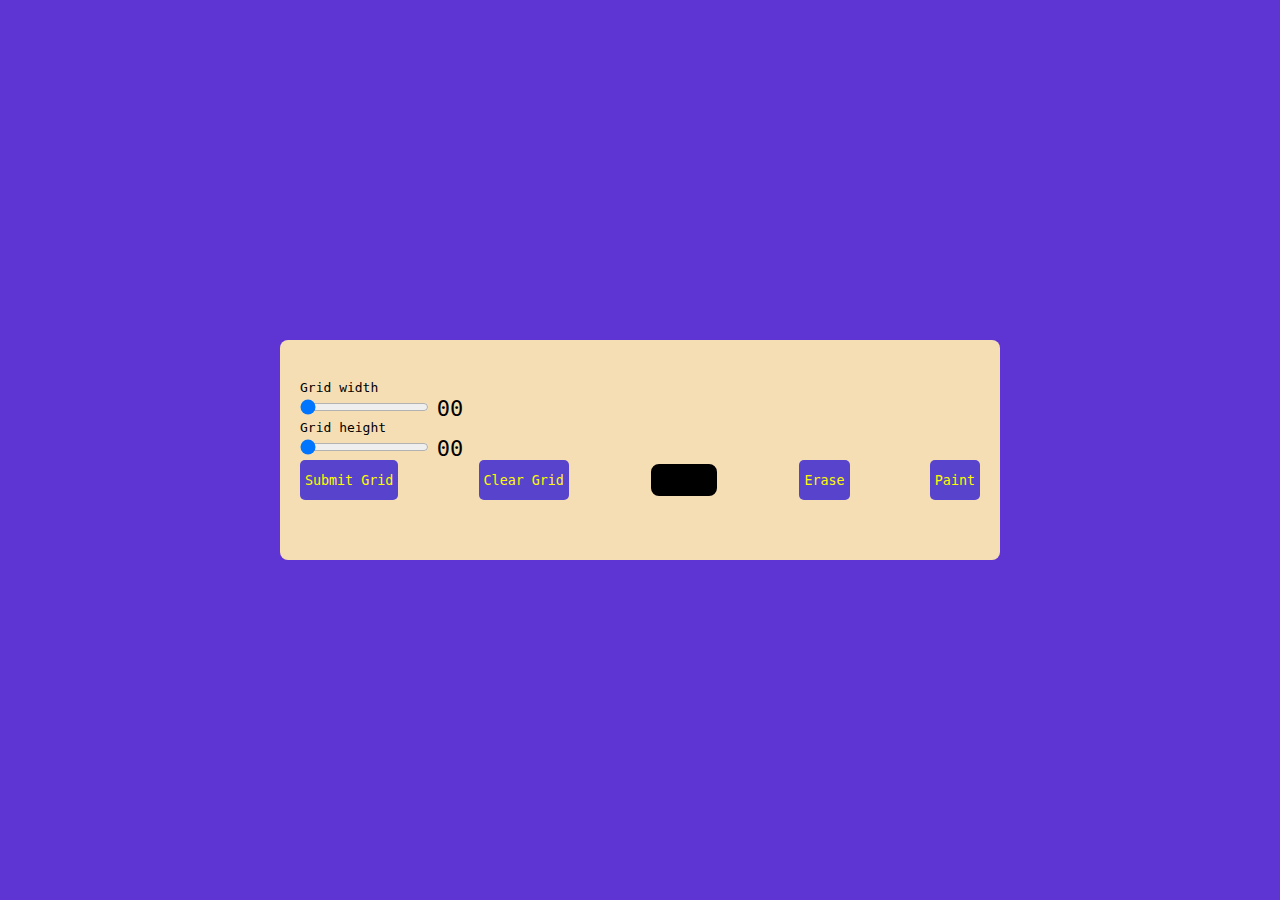
<file: first_ArtProject/index.html>
<!DOCTYPE html>
<html lang="en">
<head>
    <meta charset="UTF-8">
    <meta name="viewport" content="width=device-width, initial-scale=1.0">
    <link rel="stylesheet" href="style.css">
    <title>#1 - Pixel art</title>
</head>
<body>
    <div class="wrapper">
        <div class="options">
            <div class="opt-wrapper">
                <div class="slider">
                    <label for="width-range">Grid width</label>
                    <input type="range" id="width-range" min="1" max="35">
                    <span id="width-value">00</span>
                </div>
                <div class="slider">
                    <label for="height-range">Grid height</label>
                    <input type="range" id="height-range" min="1" max="35">
                    <span id="height-value">00</span>
                </div>
            </div>
            <div class="opt-warpper">
                <button id="submit-grid">Submit Grid</button>
                <button id="clear-grid">Clear Grid</button>

                <input type="color" id="color-input">

                <button id="erase-btn">Erase</button>
                <button id="paint-btn">Paint</button>



            </div>
        </div>
        <div class="container"></div>
    </div>





    <script src="index.js"></script>
</body>
</html>
</file>
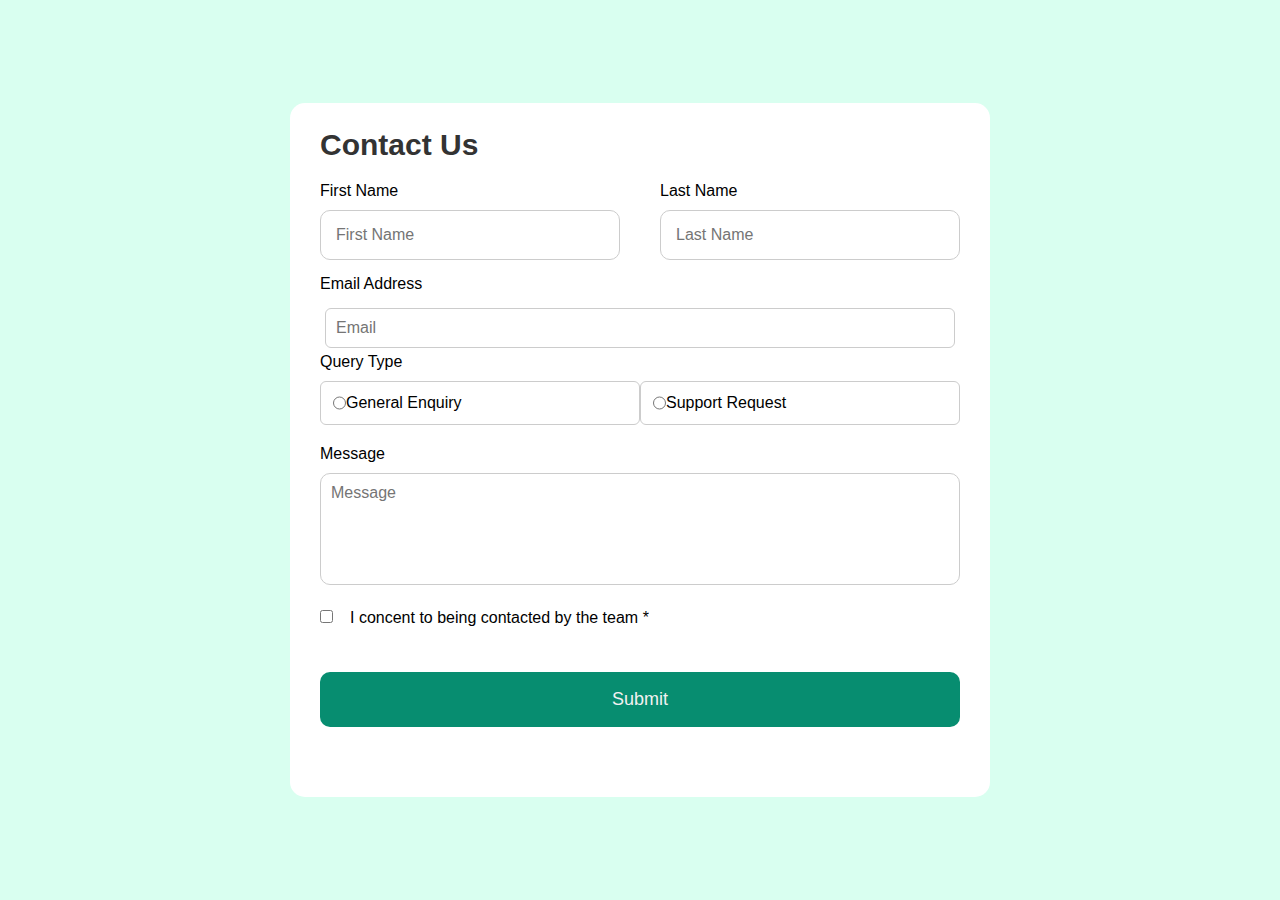
<file: form_CSS_HTML/index.html>
<!DOCTYPE html>
<html lang="en">

<head>
    <meta charset="UTF-8">
    <meta name="viewport" content="width=device-width, initial-scale=1.0">
    <title>Document</title>
    <link rel="stylesheet" href="style.css">
</head>

<body>

    <div class="container">
        <h1>Contact Us</h1>
        <form action="#" method="post">
            <div class="user-details">
                <div class="wrap">
                    <div class="input-box">
                        <label for="fName" class="details">First Name</label>
                        <input type="text" name="fName" id="fName" placeholder="First Name">
                    </div>
                    <div class="input-box">
                        <label for="lName" class="details">Last Name</label>
                        <input type="text" name="lName" id="lName" placeholder="Last Name">
                    </div>
                </div>

                <label for="email">Email Address</label>
                <div class="email-box">
                    <input type="email" placeholder="Email">
                </div>

                <label for="query" class="gender-title">Query Type</label>

                <div class="gender">
                    <div class="category">
                        <input type="radio" id="general" name="query" value="general">
                        <label for="general" class="details">General Enquiry</label>
                    </div>
                    <div class="category">
                        <input type="radio" id="support" name="query" value="support">
                        <label for="support" class="details">Support Request</label>
                    </div>
                </div>

                <label for="message" class="details">Message</label>
                <div class="box">
                    <textarea name="message" id="message" cols="30" rows="5" placeholder="Message"></textarea>
                </div>

                <div class="checkbox">
                    <div class="first">
                        <input type="checkbox" name="consent" id="consent" value="yes">
                    </div>
                    <div class="second">
                        <label for="consent" class="details"> I concent to being contacted by the team *</label>
                    </div>

                </div>

                <div class="button">
                    <button type="submit">Submit</button>
                </div>
            </div>
        </form>
    </div>
</body>

</html>
</file>
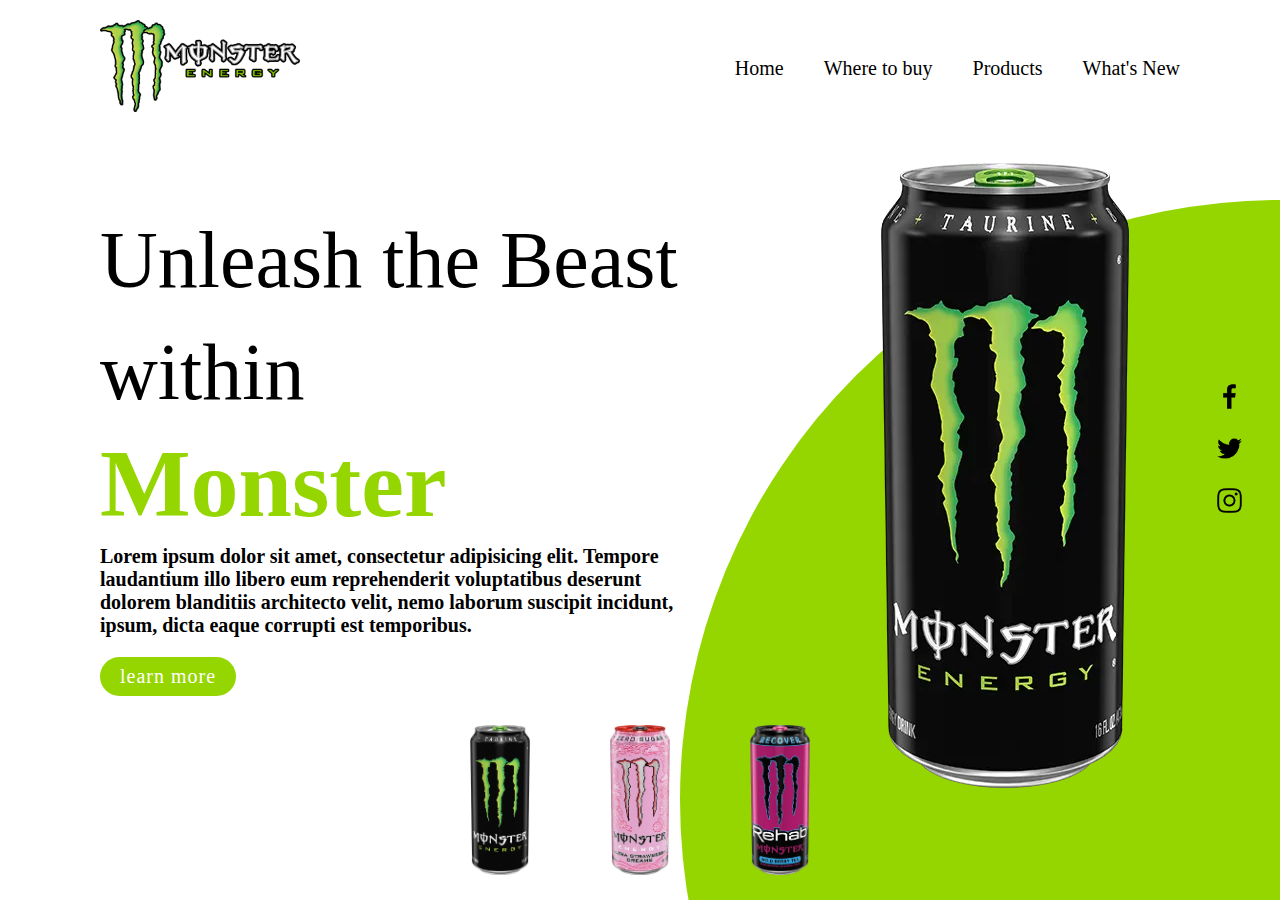
<file: landing page/index.html>
<!DOCTYPE html>
<html lang="en">
<head>
    <meta charset="UTF-8">
    <meta name="viewport" content="width=device-width, initial-scale=1.0">
    <title>Monster Energy</title>
    <link rel="stylesheet" href="style.css">
</head>
<body>
    <section>
        <div class="circle"></div>
        <header>
            <a href="#" class="logo"><img class="logo" src="images/logo.png"></a>
            <ul>
                <li><a href="#">Home</a></li>
                <li><a href="#">Where to buy</a></li>
                <li><a href="#">Products</a></li>
                <li><a href="#">What's New</a></li>
            </ul>
        </header>
        <div class="content">
            <div class="textBox">
                <h2>Unleash the Beast within<br><span>Monster</span></h2>
                <p>Lorem ipsum dolor sit amet, consectetur adipisicing elit. Tempore laudantium illo libero eum reprehenderit voluptatibus deserunt dolorem blanditiis architecto velit, nemo laborum suscipit incidunt, ipsum, dicta eaque corrupti est temporibus.</p>
                <a href="#">learn more</a>
            </div>
            <div class="imgBox">
                <img src="images/img1.png" class="monster">
            </div>
        </div>
        <ul class="thumb">
            <li><img src="images/img1.png" onclick="imgSlider('images/img1.png');changeCircleColor('#95D600')"></li>
            <li><img src="images/img2.png" onclick="imgSlider('images/img2.png');changeCircleColor('#eb7495')"></li>
            <li><img src="images/img3.png" onclick="imgSlider('images/img3.png');changeCircleColor('#d752b1')"></li>
        </ul>
        <ul class="sci">
            <li><a href="#"><img src="images/facebook.png"></a></li>
            <li><a href="#"><img src="images/twitter.png"></a></li>
            <li><a href="#"><img src="images/instagram.png"></a></li>
        </ul>
    </section>
    <script type="text/javascript">
        function imgSlider(anything){
            document.querySelector('.monster').src = anything
        }
        function changeCircleColor(color){
            const circle = document.querySelector('.circle');
            circle.style.background = color;
        }
    </script>
    
</body>
</html>
</file>
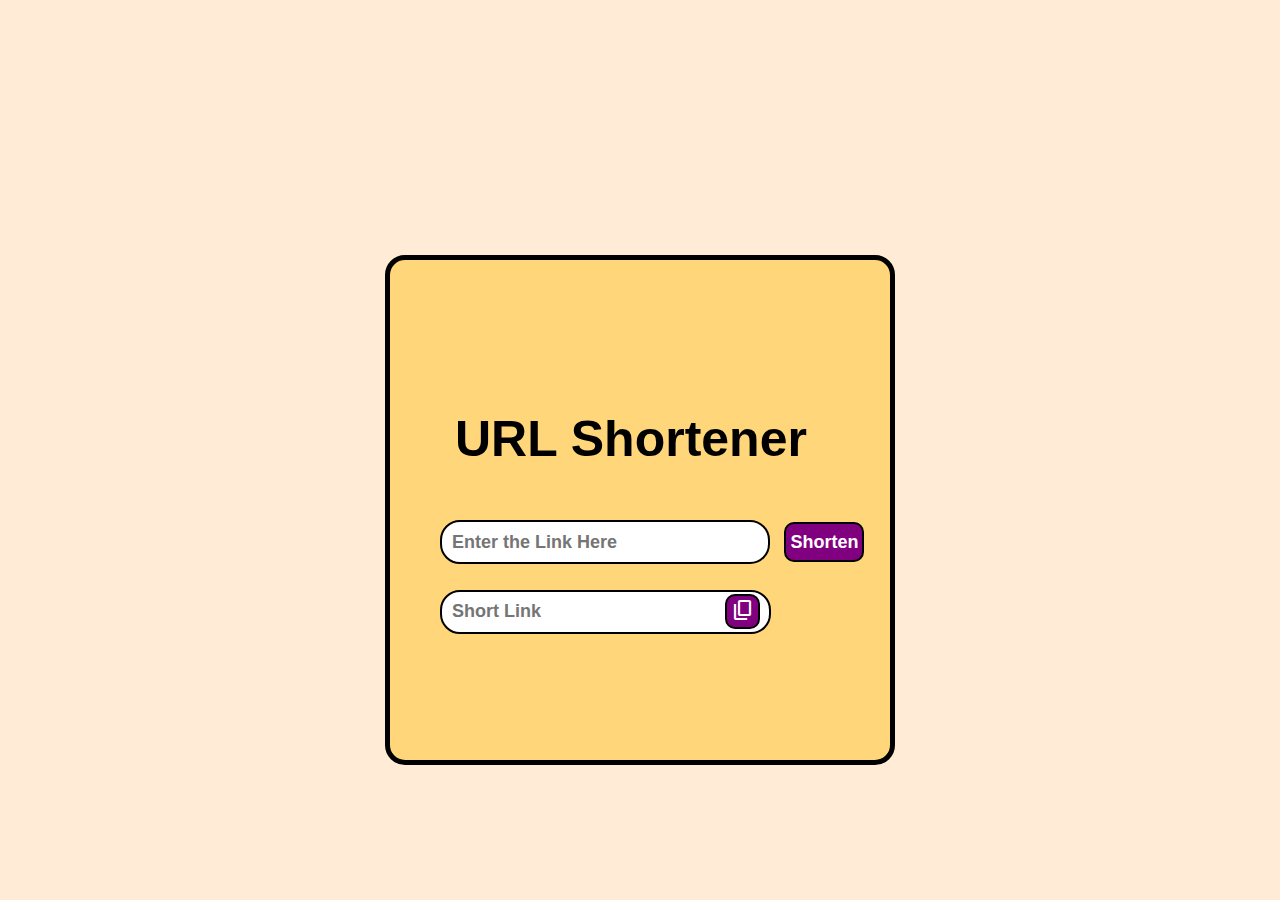
<file: CodeClause_URL_Shortner-main/URL Shortener/index.html>
<!DOCTYPE html>
<html lang="en">
<head>
    <meta charset="UTF-8">
    <meta http-equiv="X-UA-Compatible" content="IE=edge">
    <meta name="viewport" content="width=device-width, initial-scale=1.0">
    <link rel="stylesheet" href="style.css">
    <link rel="stylesheet" href="https://fonts.googleapis.com/css2?family=Material+Symbols+Outlined:opsz,wght,FILL,GRAD@48,400,0,0" />
    <link rel="shortcut icon" href="Icon/icon1.png" type="image/x-icon">
    <title>URL Shortener</title>
</head>
<body>
    <div class="main">
        <p>URL Shortener</p>
        <input type="text" placeholder="Enter the Link Here" id="longurl">
        <button id="shorten">Shorten</button><br>
        <input type="text" placeholder="Short Link" id="shorturl">
        <button id="copy">
            <span class="material-symbols-outlined">content_copy</span>
        </button>
    </div>
    <script src="logic.js"></script>
    <script src="copy.js"></script>
</body>
</html>
</file>
<file: first_ArtProject/style.css>
* {
    padding: 0;
    margin: 0;
    box-sizing: border-box;
    font-family: monospace;
}

body {
    background-color: rgb(94, 52, 211);
}

.wrapper {
    background: wheat;
    width: 80vmin;
    position: absolute;
    transform: translate(-50%, -50%);
    top: 50%;
    left: 50%;
    padding: 40px 20px;
    border-radius: 8px;
}

label {
    display: block;

}

span {
    position: relative;
    font-size: 22px;
    bottom: -1px;
}

.opt-warpper {
    display: flex;
    justify-content: space-between;
    margin-bottom: 20px;
    gap: 10px;
}

button {
    background-color: rgb(87, 67, 204);
    border: none;
    border-radius: 5px;
    padding: 5px;
    color: rgb(255, 251, 0);

}

input[type="color"] {
    -webkit-appearance: none;
    -moz-appearance: none;
    appearance: none;
    background-color: transparent;
    width: 70px;
    height: 40px;
    border: none;
    cursor: pointer;

}


input[type="color"]::-webkit-color-swatch {
    border-radius: 8px;
    border: 4px solid #000;
}

input[type="color"]::-moz-color-swatch {
    border-radius: 8px;
    border: 4px solid #000;
}

.gridCol {
    height: 1em;
    width: 1em;
    border: 1px solid white;
}

.gridRow {
    display: flex;
}

@media only screen and (max-width: 768px) {
    .gridCol {
        height: 0.8em;
        width: 0.8em;
    }
}
</file>
<file: form_CSS_HTML/style.css>
* {
    margin: 0;
    padding: 0;
    box-sizing: border-box;
    font-family: 'Poppins', sans-serif;
}

body {
    display: flex;
    justify-content: center;
    align-items: center;
    min-height: 100vh;
    background: #f1f1f1;
    background-color: #D9FFF0;
    /* padding: 10px; */
}

.container {
    max-width: 700px;
    width: 100%;
    padding: 25px 30px;
    border-radius: 15px;
    background-color: #ffffff;
}

h1 {
    font-size: 30px;
    font-weight: 600;
    color: #333;
    margin-bottom: 20px;
    position: relative;
}



.wrap {
    display: flex;
    justify-content: space-between;
    
}

.container form .input-box {
    margin-bottom: 15px;
    width: calc(100% / 2 - 20px);
}

.email-box {
    width: 100%;
    padding: 5px;
}

.email-box input {
    width: 100%;
    padding: 10px;
    border: 1px solid #ccc;
    border-radius: 6px;
    outline: none;
    font-size: 16px;
    margin-top: 10px;
}


form .user-details .input-box {

    margin-bottom: 20px 0 12px 0;

}

.container form .input-box input {
    height: 50px;
    width: 100%;

}

.user-details .input-box details {
    display: block;
    font-weight: 500;
    margin-bottom: 5px;
    color: #333;

}

.user-details .input-box input {
    height: 45px;
    width: 100%;
    outline: none;
    border: 1px solid #ccc;
    border-radius: 10px;
    padding-left: 15px;
    font-size: 16px;
    margin-top: 10px;
}

.gender {
    display: flex;
    width: 100%;
    margin: 10px 0 20px 0;
}

form .gender .gender-title {

    font-size: 20px;
    font-weight: 500;
}

form .gender .category {
    width: 80%;
    display: flex;
    justify-content: start;
    border: 1px solid #ccc;
    border-radius: 6px;
    padding: 12px;
}

textarea {
    width: 100%;
    padding: 10px;
    border: 1px solid #ccc;
    border-radius: 10px;
    outline: none;
    font-size: 16px;
    margin-top: 10px;
    resize: none;

}

form button {
    height: 55px;
    margin: 45px 0;
    width: 100%;
    background-color: #078D70;
    color: #f1f1f1;
    font-size: 18px;
    font-weight: 500;
    border-radius: 10px;
    border: none;

}

.checkbox {
    display:flex ;
    margin-top: 20px;

}
.first{
    float:left;
    width: 30px;
}
.second {
    overflow: hidden;
}
</file>
<file: landing page/style.css>
@import url('https://fonts.googleapis.com/css2?family=Pangolin&display=swap');

*{
    font-family: 'Pangolin Display', serif;
    margin: 0;
    padding: 0;
    box-sizing: border-box;
    font-size: 20px;
    font-weight: bold;
    
}
section{
    position: relative;
    width: 100%;
    min-height: 100vh;
    padding: 100px;
    display: flex;
    justify-content: space-between;
    align-items: center;
    background: #fff;
}
header
{
position: absolute;
top: 0;
left: 0;
width: 100%;
padding: 20px 100px;
display: flex;
justify-content: space-between;
align-items: center;
}
header .logo{
    position: relative;
    width: 10rem;
    
}
header ul
{
    position: relative;
    display: flex;
}
header ul li {
    list-style: none;
}

header ul li a {
    display: inline-block;
    color: #000000;
    font-weight: 400;
    margin-left: 40px;
    text-decoration: none;
}
.content{
    position: relative;
    width: 100%;
    display: flex;
    justify-content: space-between;
    align-items: center;
}
.content .textBox{
    position: relative;
    max-width: 600px;
}

.content .textBox h2{
    color: #000000;
    font-size: 4em;
    line-height: 1.4em;
    font-weight: 500;
}
.content .textBox h2 span{
    color: #95D600 ;
    font-size: 1.2em;
}
.content .textBox p{
    color: #000000;
}
.content .textBox a{
    display: inline-block;
    margin-top: 20px;
    padding: 8px 20px;
    background: #95D600 ;
    color: #fff;
    border-radius: 40px;
    font-weight: 500;
    letter-spacing: 1px;
    text-decoration: none;
}
.content .imgBox{
    width: 600px;
    display: flex;
    justify-content: flex-end;
    padding-right: 50px;
    margin-top: 50px;
}
.content .imgBox img {
    max-width: 340px;
}
.thumb{
    position: absolute;
    left: 50%;
    bottom: 20px;
    transform: translateX(-50%);
    display: flex;
}
.thumb li{
    list-style: none;
    display: inline-block;
    margin: 0 40px;
    cursor: pointer;
    transition: 0.5s;
}
.thumb li:hover{
    transform: translateY(-15px);
}
.thumb li img {
    max-width: 60px;
}
.sci{
    position: absolute;
    top: 50%;
    right: 30px;
    transform: translateY(-50%);
    display: flex;
    justify-content: center;
    align-items: center;
    flex-direction: column;
}
.sci li {
    list-style: none;
}
.sci li a{
    display: inline-block;
    margin: 5px 0;
    transform: scale(0.6);
}
.circle{
    position: absolute;
    top: 0;
    left: 0;
    width: 100%;
    height: 100%;
    background: #95D600;
    clip-path: circle(600px at right 800px);
}
</file>
<file: CodeClause_URL_Shortner-main/URL Shortener/style.css>
*{
    padding: 0px 0px;
    margin: 0px 0px;
    font-family: Arial, sans-serif;
}

body{
    background-color: rgb(255, 235, 214);
}

.main{
    position: relative;
    background-color: rgb(255, 214, 121);
    height: 500px;
    width: 500px;
    top: 50%;
    left: 50%;
    transform: translate(-50%,50%);
    border: 5px solid rgb(0, 0, 0);
    border-radius: 20px;
}

#longurl{
    position: relative;
    top: 40%;
    left: 10%;
    height: 40px;
    width: 296px;
    border: 2px solid black;
    border-radius: 20px;
    padding-left: 10px;
    padding-right: 20px;
    font-size: large;
    font-weight: bold;
}

#shorten{
    position: relative;
    top: 40%;
    left: 12%;
    height: 40px;
    width: 80px;
    border: 2px solid black;
    border-radius: 10px;
    font-size: large;
    font-weight: bold;
    color: white;
    background-color: purple;
}

#shorten:hover{
    background-color: rgb(77, 170, 231);
}

#shorturl{
    position: relative;
    top: 45%;
    left: 10%;
    height: 40px;
    width: 270px;
    border: 2px solid black;
    border-radius: 20px;
    padding-left: 10px;
    padding-right: 47px;
    font-size: large;
    font-weight: bold;
}

#copy{
    position: relative;
    top: 46%;
    left: 0%;
    height: 35px;
    width: 35px;
    border: 2px solid black;
    border-radius: 10px;
    color: white;
    background-color: purple;
}

#copy:hover{
    background-color: rgb(77, 170, 231);
}

.main p{
    position: relative;
    top: 30%;
    left: 13%;
    height: 60px;
    width: 400px;
    font-size: 50px;
    font-weight: bold;
    color: rgb(0, 0, 0);
}
</file>
